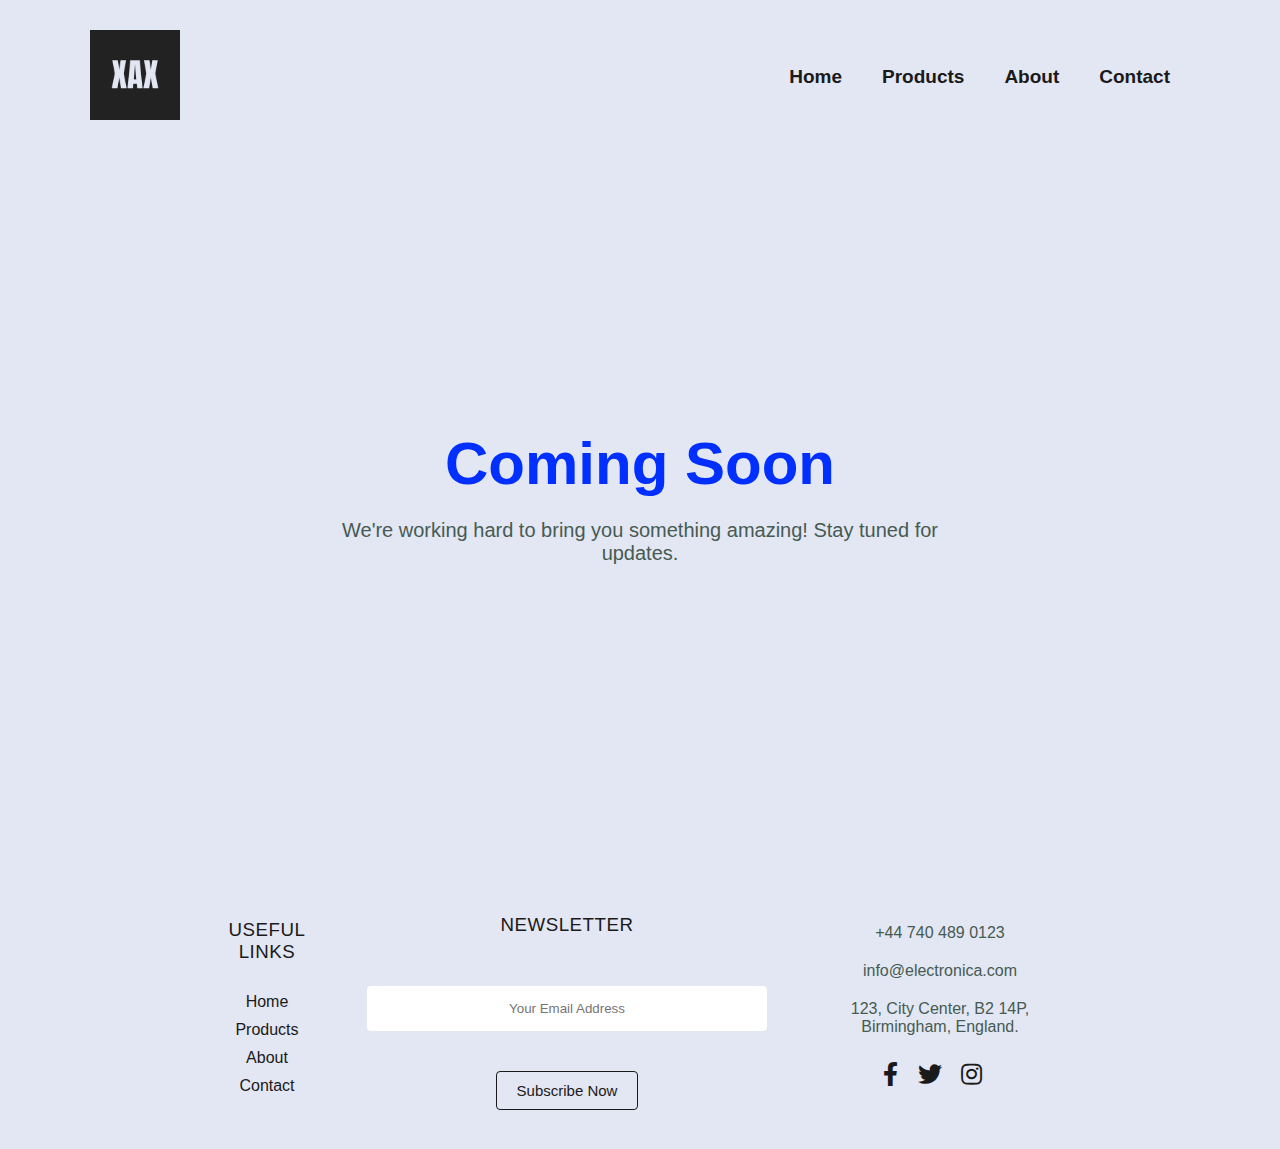
<file: about.html>
<!DOCTYPE html>
<html lang="en">
<head>
    <meta charset="UTF-8">
    <meta name="viewport" content="width=device-width, initial-scale=1.0">
    <title>XAX THREADS - Coming Soon</title>
    <link rel="stylesheet" href="general.css">
    <link rel="stylesheet" href="https://cdnjs.cloudflare.com/ajax/libs/font-awesome/5.15.3/css/all.min.css"/>
</head>
<body>
    <!-- Header Section -->
    <section id="header">
        <a href="index.html"><img src="images/logo1.png" class="logo" alt="XAX THREADS" width="90px" height="auto"></a>
        <div>
            <ul id="navbar">
                <li><a href="index.html">Home</a></li>
                <li><a href="products.html">Products</a></li>
                <li><a href="about.html">About</a></li>
                <li><a href="contact.html">Contact</a></li>
            </ul>
        </div>
    </section>

    <!-- Coming Soon Section -->
    <section id="coming-soon">
        <h1>Coming Soon</h1>
        <p>We're working hard to bring you something amazing! Stay tuned for updates.</p>
    </section>

    <!-- Footer Section -->
    <div class="footer">
        <div class="col1">
            <h3>USEFUL LINKS</h3>
            <a href="index.html">Home</a>
            <a href="products.html">Products</a>
            <a href="about.html">About</a>
            <a href="contact.html">Contact</a>
        </div>
        
        <div class="col2">
            <h3>NEWSLETTER</h3>
            <form>
                <input type="email" placeholder="Your Email Address"><br>
                <button type="submit">Subscribe Now</button>
            </form>
        </div>

        <div class="col3">
            <p>+44 740 489 0123</p>
            <p>info@electronica.com</p>
            <p>123, City Center, B2 14P, Birmingham, England.</p>
            <div class="social-icons">
                <a href="https://facebook.com"><i class="fab fa-facebook-f"></i></a>
                <a href="https://x.com"><i class="fab fa-twitter"></i></a>
                <a href="https://instagram.com"><i class="fab fa-instagram"></i></a>
            </div>
        </div>
    </div>
</body>
</html>
</file>
<file: general.css>
@import url('https://fonts.googleapis.com/css2?family=League+Spartan:wght@100..900&display=swap');
* {
    margin: 0;
    padding: 0;
    box-sizing: border-box;
    font-family: 'Spartan', sans-serif;
}

h1 {
    font-size: 50px;
    line-height: 40px;
    color: #222;
}

h2 {
    font-size: 40px;
    line-height: 54px;
    color: #222;
}

h4 {
    font-size: 25px;
    color: #222;
}

h6 {
font-weight: 700;
font-size: 20px;
color: #002fff;
}

p {
    font-size: 16px;
    color: #465b52;
    margin: 15px 0 20px 0;
}


body {
    width: 100%;
}

#header{
    display: flex;
    align-items: center;
    justify-content: space-between;
    padding: 30px 90px;
    background: #e3e6f3;
    z-index: 999;
    position: sticky;
    top: 0;
    left: 0;
    

}

#navbar{
    display: flex;
    align-items: center;
    justify-content: center;
    
}

#navbar li{
    list-style: none;
    padding: 0 20px;
    
}

#navbar li a{
    text-decoration: none;
    font-size: 19px;
    font-weight: 600;
    color: #1a1a1a;
    transition: 0.3s ease-in-out;
}
#navbar li a:hover{
    color: #002fff;
    
}

#cloth {
    background-color: #e3e6f3;
    background-image: url("images/promo.png");
    height: 350px;
    background-repeat: no-repeat;
    width: 100%;
    background-size:contain;
    background-position: top 25% right 5% ;
    padding: 30px 80px;
    display: flex;
    flex-direction: column;
    align-items: flex-start; 
    justify-content: center; 
    border:none;
}

#cloth h4{
    padding-bottom: 0px;
}

#cloth h1{
    color: #002fff;
}

#cloth button{
    padding: 10px 10px;
}


.section-p1 {
    padding: 40px 20px;
    text-align:center;
}


#feature {
    display: flex;
    align-items: center;
    justify-content: center;
    flex-wrap: wrap;
    
}
#feature .q{
    width: calc(25%   170px);
    height: auto ;
    text-align:center;
    padding: 5px 5px;
    box-shadow: 20px 20px 34px rgba(0, 0, 0, 0.03);
    border: 1px solid #ffffff;
    border-radius: 4px;
    margin: 20px;
    align-items: center;
    text-decoration-line: none;
    
    
}
#feature .q:hover{
    box-shadow: 10px 10px 54px rgba(78, 62, 221, 0.1);
}
#feature img{
    height: 135px;
    width: 140px;

}

#feature .q h6{
    padding: 9px 8px 6px 8px;
    line-height: 1;
    border-radius: 4px;
    color: #002fff;
    background-color: #ffffff;

    
}

.product-table {
    width: 20PX;
    height: 0PX;
    align-self: center;
    padding-left: 80px;
}

.product-table td {
    padding: 10px;
    padding-bottom: 40px;
    border: none; 
}

.product-table .q {
    
    background-color: transparent; 
    
}

.product-table .q img {
    width:  95PX;
    height: 295PX;
    
}

.product-table .q h6 {
    line-height: 1;
    border-radius: 4px;
    color: #002fff;
    background-color: #ffffff; 
    text-align: center;
    
}

.footer{
    margin-top: auto;
    width: 100%;
    padding: 10px 15%;
    background-color: #e3e6f3;
    color: #1a1a1a;
    display: flex;
    align-items: center;

}
.footer div{
    text-align: center;
    margin: 25px    ;
}
.col2{
    flex-grow: 2;
}
.footer div h3{
    font-weight: 300;
    margin-bottom: 30px;
    letter-spacing: 0.5px;
}
.col1 a{
    display: block;
    text-decoration: none;
    color: #1a1a1a;
    margin-bottom: 10px;
    transition: color 0.3s ease-in-out;
}

.col1 a:hover {
    color: #002fff; 
}

form input{
    width: 400px;
    height: 45px;
    border-radius: 4px;
    text-align: center;
    margin-top: 20px;
    margin-bottom: 40px;
    outline: none;
    border: none;
}
button{
    background: transparent;
    border: 1px solid #1a1a1a;
    color: #1a1a1a;
    padding: 10px 20px;
    border-radius: 4px;
    cursor: pointer;
    font-size: 15px;
}


/* Your existing CSS */
.social-icons {
    margin-top: 20px;
}

.social-icons a {
    color: #1a1a1a;
    text-decoration: none;
    margin-right: 15px; /* Adjust spacing between icons */
    font-size: 24px; /* Adjust the size of the icons */
    transition: color 0.3s; /* Add transition effect for color change */
}

.social-icons a:hover {
    color: #002fff; /* Change color on hover */
}

/* COMING SOON */
#coming-soon {
    height: 80vh; 
    display: flex;
    flex-direction: column;
    align-items: center;
    justify-content: center;
    text-align: center;
    background-color: #e3e6f3;
    color: #1a1a1a;
    padding: 0 20px;
}

#coming-soon h1 {
    font-size: 60px;
    color: #002fff;
    margin-bottom: 20px;
}

#coming-soon p {
    font-size: 20px;
    color: #465b52;
    max-width: 600px;
}


.col1 a {
    display: block;
    text-decoration: none;
    color: #1a1a1a;
    margin-bottom: 10px;
    transition: color 0.3s ease-in-out;
}

.col1 a:hover {
    color: #002fff;
}
</file>
